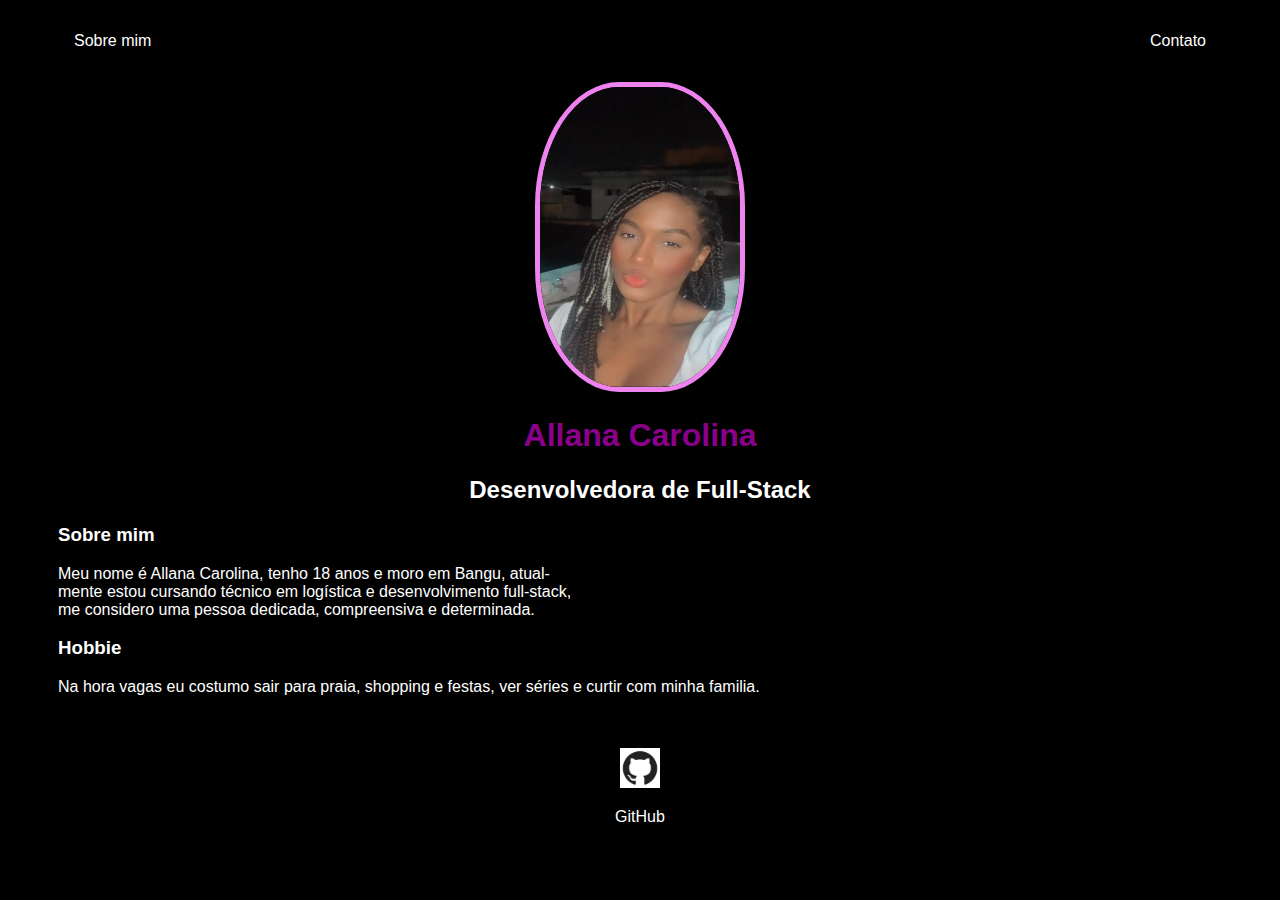
<file: index.html>
<!DOCTYPE html>
<html lang="pt-BR">
<head>
    <meta charset="UTF-8">
    <meta http-equiv="X-UA-Compatible" content="IE=edge">
    <meta name="viewport" content="width=device-width, initial-scale=1.0">
    <title>Allana Carolina</title>
    <link rel="stylesheet" href="pag.css">
</head>
<body>
    <div class="container">
    <nav>
        <ul>
            <li>
                <a href="pag.html">Sobre mim</a>
            </li>
            <li>
                <a href="hobbie.html"></a>
            </li>
            <li>
                <a href="contact.html">Contato</a>
            </li>
        </ul>
    </nav>

    <header>
            <img src="Allana.png"></img>
        <h1>Allana Carolina</h1>
        <h2>Desenvolvedora de Full-Stack</h2>
       
    </header>
    <main>
        <section>
            <h3>Sobre mim</h3>
            <p>Meu nome é Allana Carolina, tenho 18 anos e moro em Bangu, atual- <br>
                mente estou cursando técnico em logística e desenvolvimento full-stack,<br>
                me considero uma pessoa dedicada, compreensiva e determinada.</p>
        </section>
        <section>
            <h3>Hobbie</h3>
            <p>Na hora vagas eu costumo sair para praia, shopping e festas, 
                ver séries e curtir com minha familia.</p>
        </section>
        <br>
        <br>
    </main>
    <footer>
        <a href="https://github.com/allana-carolina" target="_blank" rel="noopener noreferrer">
            <img src="GitHub.png"></img> 
            <p>GitHub</p>
        </a>
    </footer>
    </div>
</body>
</html>
</file>
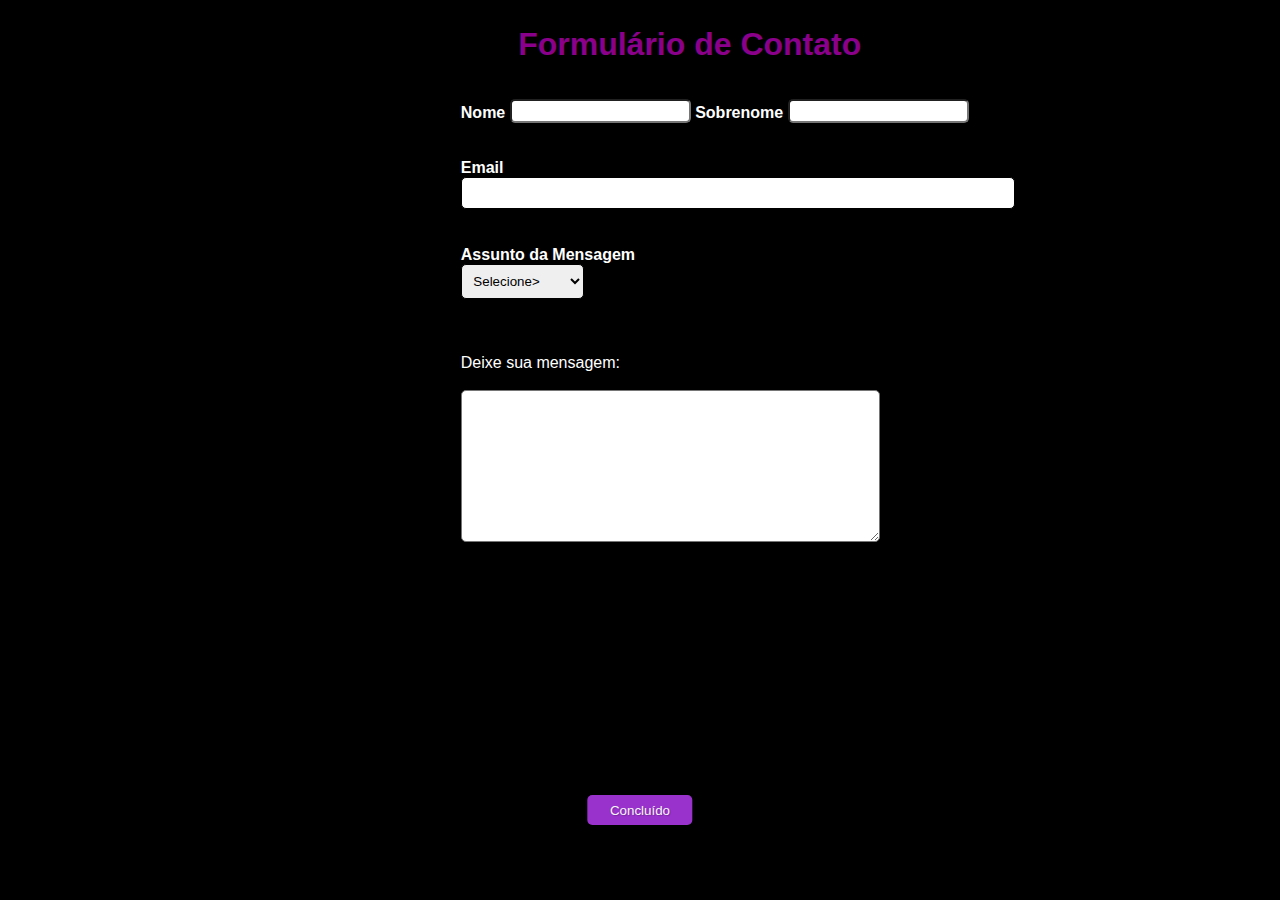
<file: contact.html>
<!DOCTYPE html>
<html lang="en">
<head>
    <meta charset="UTF-8">
    <meta http-equiv="X-UA-Compatible" content="IE=edge">
    <meta name="viewport" content="width=device-width, initial-scale=1.0">
    <title>Contato</title>
    <link rel="stylesheet" type="text/css" href="contact.css" media="screen">
</head>
<body>
    <div>
        <h1 id="titulo">Formulário de Contato</h1>
        <p id="subtitulo">Complete com suas informações</p>
        <br>
    </div>
    <form>
        <fieldset class="grupo">
            <div>
                <label for="nome"><strong>Nome</strong></label>
                <input type="text" name= "nome" id="nome" required>
                <label for="sobrenome"><strong>Sobrenome</strong></label>
                <input type="text" name="Sobrenome" id="sobrenome" required>
            </div>
        </fieldset>
        <br><br>
        <div class="campo">
            <label for="email"><strong>Email</strong></label>
            <input type="email" rows="20" cols="30" size="65px" name="Email" id="Email" required>
        </div>
        <div class="campo">
            <label for="assunto"><strong>Assunto da Mensagem</strong></label>
            <select id="assunto">
            <option selected disabled value="">Selecione></option>
            <option>criação de site</option>
            <option>dúvidas</option>
            <option>outros</option>
        </select>
        </div> 
        
        <div>
            <br>
            <label> Deixe sua mensagem:</label> <br> <br>
            <textarea rows="10" cols="50" id="experiencia"></textarea>
        </div>
        <button class="botao" type="submit">Concluído</button>
    </form>
</body>
</html>
</file>
<file: pag.css>
body{
    color: white;
    background-color: black;
    font-family: Arial, Helvetica, sans-serif;
    
}
ul{
    display: flex;
    justify-content: space-between;
    list-style-type: none;
    align-items: center;
    padding: 16px;
}
a{
    color: white;
    text-decoration: none;
}
header{
    text-align: center;
}
header img{
    width: 200px;
    height: 300px;
    border-radius: 40%;
    border: 5px solid violet;
    
}
.center{
    text-align: center;
}
h1{
    color: darkmagenta;
    font-family: 'Gill Sans', 'Gill Sans MT', Calibri, 'Trebuchet MS', sans-serif;
}
h2{
    font-family: 'Gill Sans', 'Gill Sans MT', Calibri, 'Trebuchet MS', sans-serif;
}
footer img{
    width: 40px;
    height: 40px;
}
footer{
    text-align: center;
}
.container{
    padding: 0px 50px;
}
nav a:hover{
    color: darkviolet;
}
</file>
<file: contact.css>
*{
    margin: 0;
padding: 0;
}

#titulo{
    font-family: sans-serif;
    color: darkmagenta;
    margin-left: 7%;
}
#subtitulo{
    
    font-family: sans-serif;
    color: black;
    margin-left: 10%;
}
fieldset{
    border: 0;
}
body{
    background-color: black;
    font-family: sans-serif;
    color: white;
    margin-left: 36%;
    margin-top: 2%;
    justify-content: center;
}
input, select, textarea, button{
    border-radius: 5px;
}
.campo{
    margin-bottom: 1cm;
    
}
.campo label{
    margin-bottom: 0.2cm;
    color: white;
    display: 1cm;
}
fieldset.grupo .campo{
    float: left;
    margin-right: 1cm;
}
#nome{
    padding-top: 5px;
}

#sobrenome{
    padding-top: 5px;
}

.campo input[type= "text"], .campo input[type="email"], .campo select, .campo textarea {
    padding: 0.2cm;
    border: 1px solid black;
    box-shadow: 2px 2px 2px rgb(0, 0, 0, 0.2);
    display: block;
}
.campo select option{
    padding-right: 1cm;
}
.campo input:focus, .campo select:focus, .campo textarea:focus {
    background: whitesmoke;
}
.botao{
    background: darkorchid;
    border: 0;
    margin-bottom: 1cm;
    color: whitesmoke;
    padding: 0.2cm 0.6cm;
    box-shadow: 2px 2px 2px rgb(0, 0, 0, 0.2);
    text-shadow: 1px 1px 1px rgb(0, 0, 0, 0.2);
    position: absolute;
    top: 90%;
    left: 50%;
    margin-right: -50%;
    transform: translate(-50%, -50%);
}
.botao:hover {
    background: whitesmoke;
    box-shadow: inset 2px 2px 2px rgb(0, 0, 0, 0.2);
    text-shadow: none;
}
#check{
    display:  inline-block;
}
</file>
